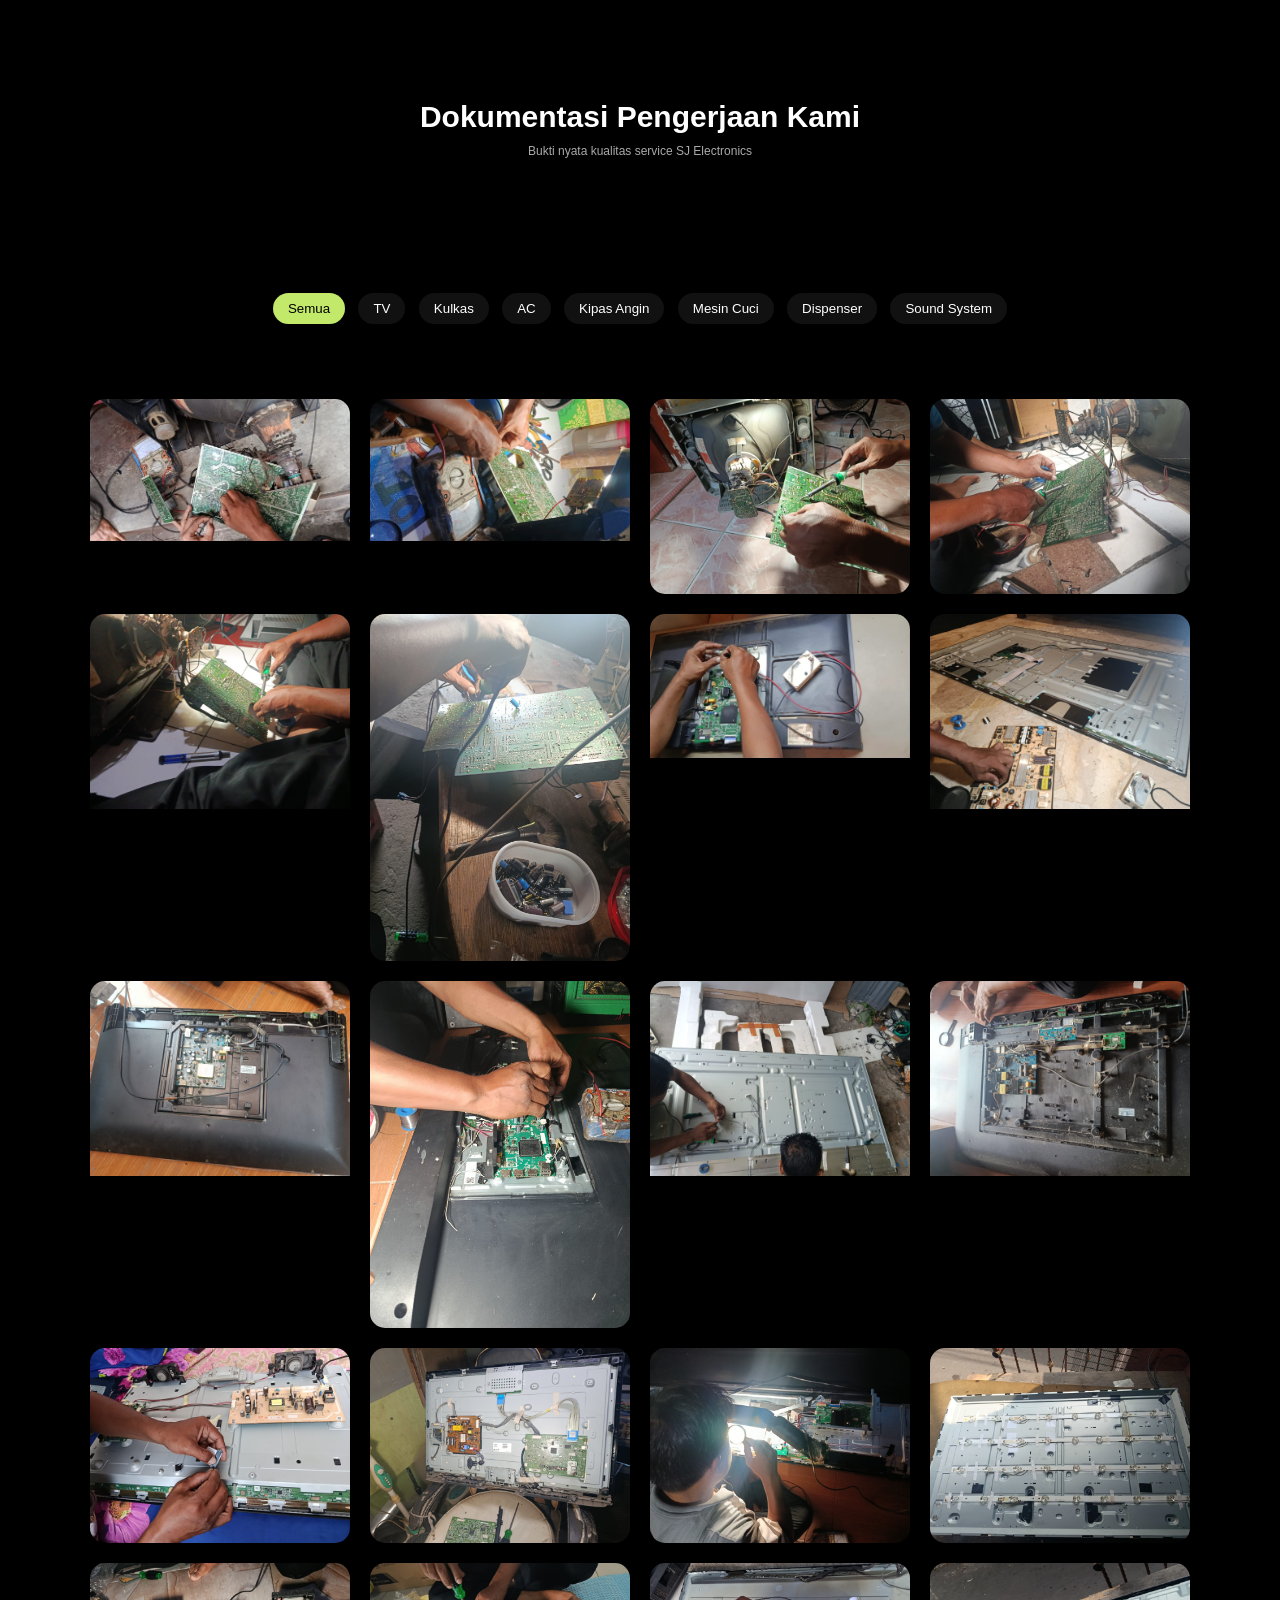
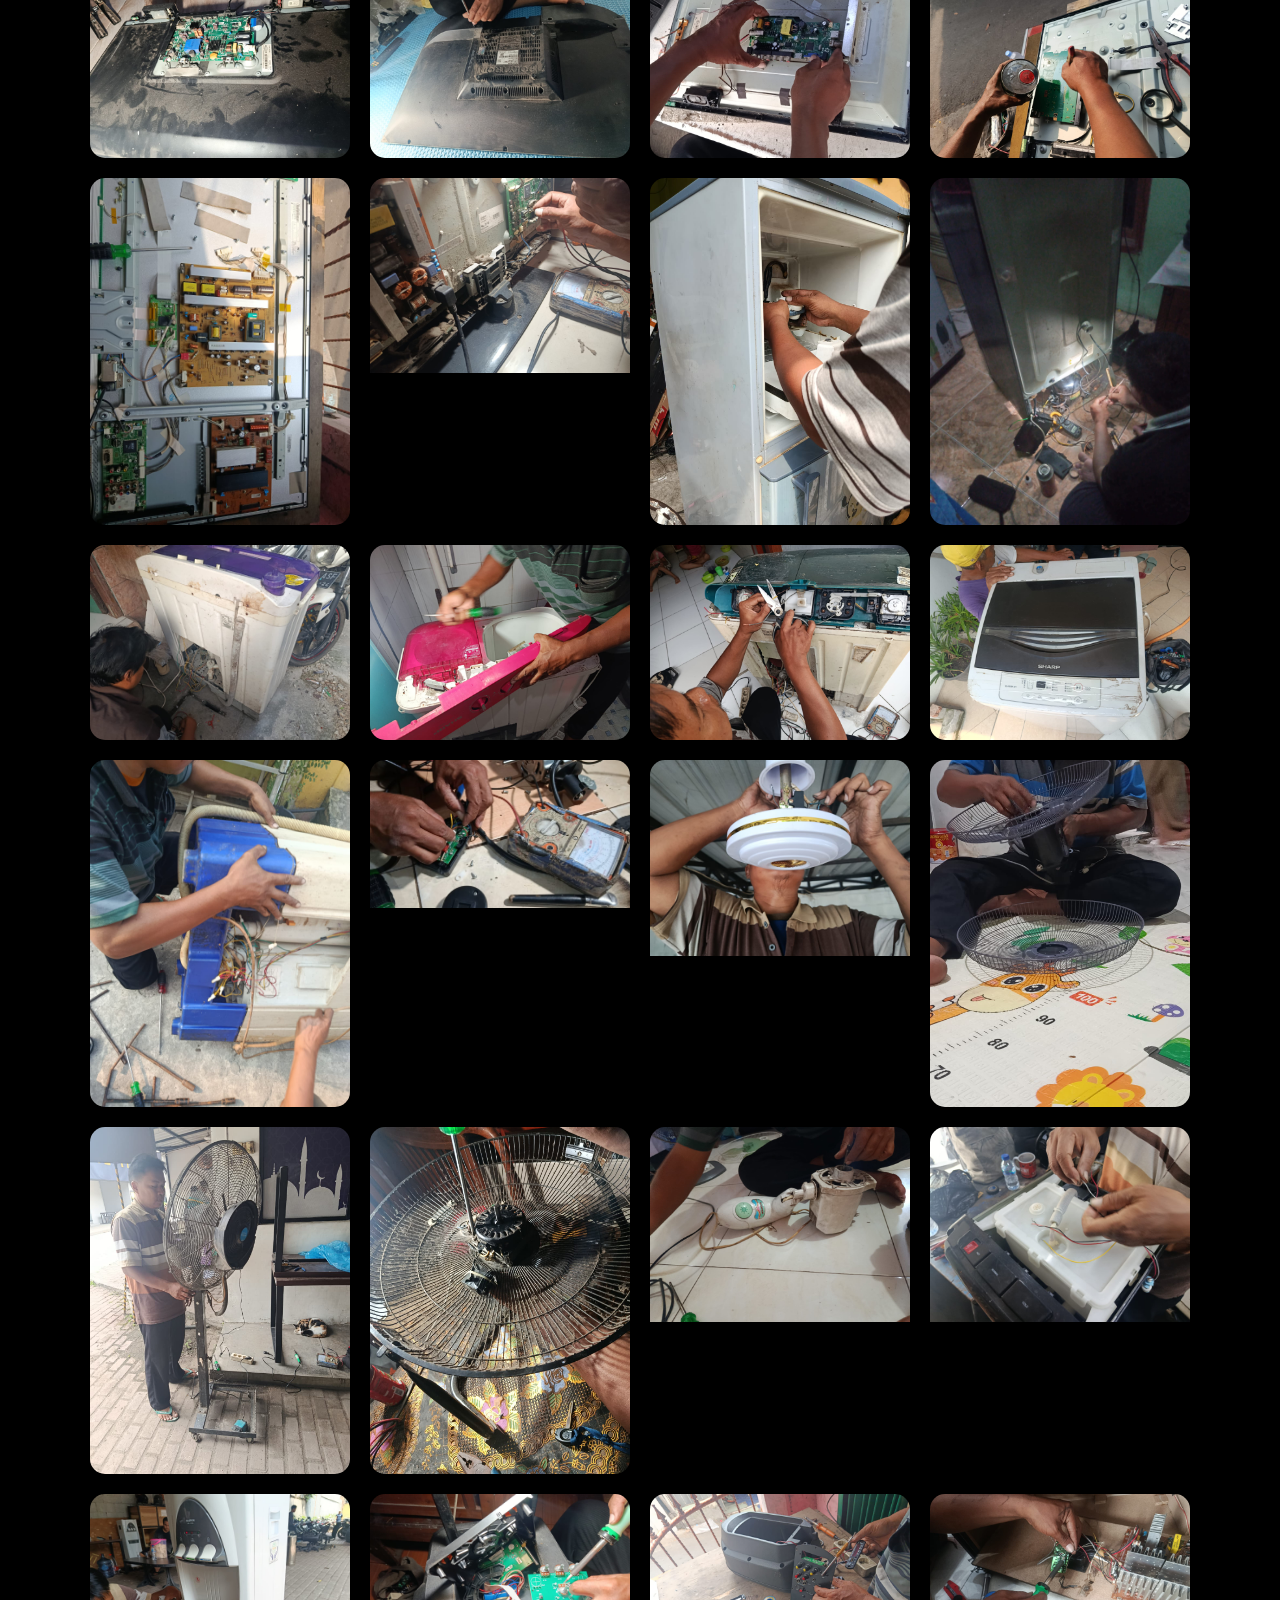
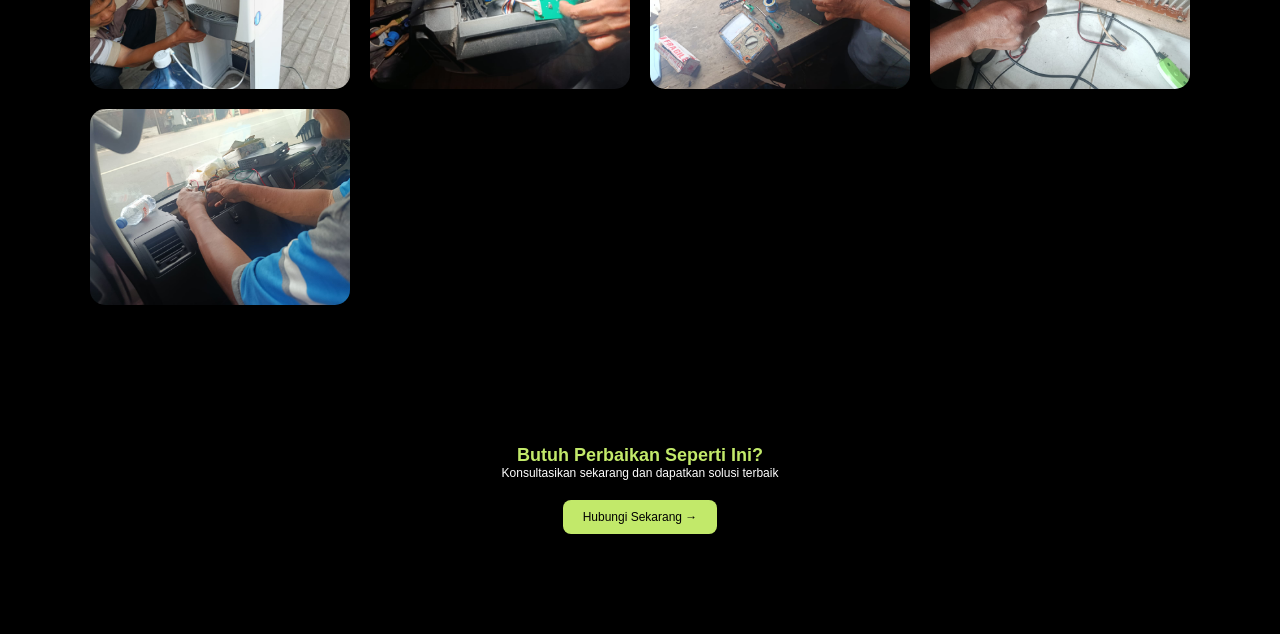
<file: portfolio.html>
<!DOCTYPE html>
<html lang="id">
<head>
  <meta charset="UTF-8">
  <meta name="viewport" content="width=device-width, initial-scale=1.0">

  <title>Portofolio - SJ Electronics</title>

  <link rel="stylesheet" href="css/style.css">
  <link rel="stylesheet" href="css/portfolio.css">
</head>

<body class="portfolio-page">

<!-- HERO -->
<section class="portfolio-hero">
  <h1>Dokumentasi Pengerjaan Kami</h1>
  <p>Bukti nyata kualitas service SJ Electronics</p>
</section>


<section class="portfolio-filter">
  <button class="active" data-filter="all">Semua</button>
  <button data-filter="tv">TV</button>
  <button data-filter="kulkas">Kulkas</button>
  <button data-filter="ac">AC</button>
  <button data-filter="kipasangin">Kipas Angin</button>
  <button data-filter="mesincuci">Mesin Cuci</button>
  <button data-filter="dispenser">Dispenser</button>
  <button data-filter="soundsystem">Sound System</button>
</section>


<section class="portfolio-grid">

  <div class="portfolio-item tv">
    <img src="img/tv-t1.jpeg">
    <div class="overlay">
      <h3>Service TV Tabung</h3>
      <p>Mati total</p>
    </div>
  </div>

  <div class="portfolio-item tv">
    <img src="img/tv-t2.jpeg">
    <div class="overlay">
      <h3>Service TV Tabung</h3>
      <p>Ada gambar tidak ada suara</p>
    </div>
  </div>

  <div class="portfolio-item tv">
    <img src="img/tv-t3.jpeg">
    <div class="overlay">
      <h3>Service TV Tabung</h3>
      <p>Standby</p>
    </div>
  </div>

  <div class="portfolio-item tv">
    <img src="img/tv-t4.jpeg">
    <div class="overlay">
      <h3>Service TV Tabung</h3>
      <p>Tidak ada gambar</p>
    </div>
  </div>

  <div class="portfolio-item tv">
    <img src="img/tv-t5.jpeg">
    <div class="overlay">
      <h3>Service TV Tabung</h3>
      <p>Mati total</p>
    </div>
  </div>

  <div class="portfolio-item tv">
    <img src="img/tv-t6.jpeg">
    <div class="overlay">
      <h3>Service TV Tabung</h3>
      <p>Tidak menyala, saat dicolok restart</p>
    </div>
  </div>

  <div class="portfolio-item tv">
    <img src="img/tv-l1.jpeg">
    <div class="overlay">
      <h3>Service TV LED/LCD</h3>
      <p>Lampu backlight mati</p>
    </div>
  </div>

  <div class="portfolio-item tv">
    <img src="img/tv-l2.jpeg">
    <div class="overlay">
      <h3>Service TV LED/LCD</h3>
      <p>Mati total</p>
    </div>
  </div>

  <div class="portfolio-item tv">
    <img src="img/tv-l3.jpeg">
    <div class="overlay">
      <h3>Service TV LED/LCD</h3>
      <p>Tidak ada suara</p>
    </div>
  </div>

  <div class="portfolio-item tv">
    <img src="img/tv-l4.jpeg">
    <div class="overlay">
      <h3>Service TV LED/LCD</h3>
      <p>Tidak ada gambar ada suara</p>
    </div>
  </div>

  <div class="portfolio-item tv">
    <img src="img/tv-l5.jpeg">
    <div class="overlay">
      <h3>Service TV LED/LCD</h3>
      <p>Ganti lampu backlight</p>
    </div>
  </div>

  <div class="portfolio-item tv">
    <img src="img/tv-l6.jpeg">
    <div class="overlay">
      <h3>Service TV LED/LCD</h3>
      <p>Layar bergaris hijau</p>
    </div>
  </div>

  <div class="portfolio-item tv">
    <img src="img/tv-l7.jpeg">
    <div class="overlay">
      <h3>Service TV LED/LCD</h3>
      <p>Layar blank hitam</p>
    </div>
  </div>

  <div class="portfolio-item tv">
    <img src="img/tv-l8.jpeg">
    <div class="overlay">
      <h3>Service TV LED/LCD</h3>
      <p>Mati total</p>
    </div>
  </div>

  <div class="portfolio-item tv">
    <img src="img/tv-l9.jpeg">
    <div class="overlay">
      <h3>Service TV LED/LCD</h3>
      <p>Layar blank hitam</p>
    </div>
  </div>

  <div class="portfolio-item tv">
    <img src="img/tv-l10.jpeg">
    <div class="overlay">
      <h3>Service TV LED/LCD</h3>
      <p>Ganti lampu backlight</p>
    </div>
  </div>

  <div class="portfolio-item tv">
    <img src="img/tv-l11.jpeg">
    <div class="overlay">
      <h3>Service TV LED/LCD</h3>
      <p>Hidup lalu mati dan berulang</p>
    </div>
  </div>

  <div class="portfolio-item tv">
    <img src="img/tv-l12.jpeg">
    <div class="overlay">
      <h3>Service TV LED/LCD</h3>
      <p>Lampu standby mati</p>
    </div>
  </div>

  <div class="portfolio-item tv">
    <img src="img/tv-l13.jpeg">
    <div class="overlay">
      <h3>Service TV LED/LCD</h3>
      <p>Tidak ada gambar</p>
    </div>
  </div>

  <div class="portfolio-item tv">
    <img src="img/tv-l14.jpeg">
    <div class="overlay">
      <h3>Service TV LED/LCD</h3>
      <p>Standby</p>
    </div>
  </div>

  <div class="portfolio-item tv">
    <img src="img/tv-l15.jpeg">
    <div class="overlay">
      <h3>Service TV LED/LCD</h3>
      <p>Lampu indikator berkedip</p>
    </div>
  </div>

  <div class="portfolio-item tv">
    <img src="img/tv-l16.jpeg">
    <div class="overlay">
      <h3>Service TV LED/LCD</h3>
      <p>Tidak ada suara</p>
    </div>
  </div>

  <div class="portfolio-item kulkas">
    <img src="img/kulkas1.jpeg">
    <div class="overlay">
      <h3>Service Kulkas</h3>
      <p>Kipas atas tidak berfungsi</p>
    </div>
  </div>

  <div class="portfolio-item kulkas">
    <img src="img/kulkas2.jpeg">
    <div class="overlay">
      <h3>Service Kulkas</h3>
      <p>Frezer tidak beku</p>
    </div>
  </div>

  <div class="portfolio-item mesincuci">
    <img src="img/mesincuci1.jpeg">
    <div class="overlay">
      <h3>Service Mesin Cuci</h3>
      <p>Tidak berputar</p>
    </div>
  </div>

  <div class="portfolio-item mesincuci">
    <img src="img/mesincuci2.jpeg">
    <div class="overlay">
      <h3>Service Mesin Cuci</h3>
      <p>Timer tidak berfungsi</p>
    </div>
  </div>

  <div class="portfolio-item mesincuci">
    <img src="img/mesincuci3.jpeg">
    <div class="overlay">
      <h3>Service Mesin Cuci</h3>
      <p>Pengering tidak berputar</p>
    </div>
  </div>

  <div class="portfolio-item mesincuci">
    <img src="img/mesincuci4.jpeg">
    <div class="overlay">
      <h3>Service Mesin Cuci</h3>
      <p>Pengering tidak berputar</p>
    </div>
  </div>

  <div class="portfolio-item mesincuci">
    <img src="img/mesincuci5.jpeg">
    <div class="overlay">
      <h3>Service Mesin Cuci</h3>
      <p>Ganti dinamo pengering</p>
    </div>
  </div>

  <div class="portfolio-item kipasangin">
    <img src="img/kipas1.jpeg">
    <div class="overlay">
      <h3>Service Kipas Angin</h3>
      <p>Mati total</p>
    </div>
  </div>

  <div class="portfolio-item kipasangin">
    <img src="img/kipas2.jpeg">
    <div class="overlay">
      <h3>Service Kipas Angin</h3>
      <p>Instalasi kipas baru</p>
    </div>
  </div>

  <div class="portfolio-item kipasangin">
    <img src="img/kipas3.jpeg">
    <div class="overlay">
      <h3>Service Kipas Angin</h3>
      <p>Ganti dinamo</p>
    </div>
  </div>

  <div class="portfolio-item kipasangin">
    <img src="img/kipas4.jpeg">
    <div class="overlay">
      <h3>Service Kipas Angin</h3>
      <p>Mati total</p>
    </div>
  </div>

  <div class="portfolio-item kipasangin">
    <img src="img/kipas5.jpeg">
    <div class="overlay">
      <h3>Service Kipas Angin</h3>
      <p>Menyala tapi tidak berputar</p>
    </div>
  </div>

  <div class="portfolio-item kipasangin">
    <img src="img/kipas6.jpeg">
    <div class="overlay">
      <h3>Service Kipas Angin</h3>
      <p>Mati total</p>
    </div>
  </div>

  <div class="portfolio-item dispenser">
    <img src="img/dispenser1.jpeg">
    <div class="overlay">
      <h3>Service Dispenser</h3>
      <p>Pompa tidak menyala</p>
    </div>
  </div>

  <div class="portfolio-item dispenser">
    <img src="img/dispenser2.jpeg">
    <div class="overlay">
      <h3>Service Dispenser</h3>
      <p>Selang pompa bocor</p>
    </div>
  </div>

  <div class="portfolio-item soundsystem">
    <img src="img/soundsystem1.jpeg">
    <div class="overlay">
      <h3>Service Sound System</h3>
      <p>Suara tidak stabil</p>
    </div>
  </div>

  <div class="portfolio-item soundsystem">
    <img src="img/soundsystem2.jpeg">
    <div class="overlay">
      <h3>Service Sound System</h3>
      <p>Connector bluetooth mati</p>
    </div>
  </div>

  <div class="portfolio-item soundsystem">
    <img src="img/soundsystem3.jpeg">
    <div class="overlay">
      <h3>Service Sound System</h3>
      <p>Tidak ada suara</p>
    </div>
  </div>

  <div class="portfolio-item soundsystem">
    <img src="img/soundsystem4.jpeg">
    <div class="overlay">
      <h3>Service Sound System</h3>
      <p>Ampli mobil mati</p>
    </div>
  </div>

</section>


<section class="portfolio-cta">
  <h2>Butuh Perbaikan Seperti Ini?</h2>
  <p>Konsultasikan sekarang dan dapatkan solusi terbaik</p>

  <a href="kontak.html">Hubungi Sekarang →</a>
</section>

<script>

const filterButtons =
document.querySelectorAll(".portfolio-filter button");
const portfolioItems =
document.querySelectorAll(".portfolio-item");

filterButtons.forEach(button => {
  button.addEventListener("click", () => {
    
    // hapus active
    filterButtons.forEach(btn =>
      btn.classList.remove("active"));

    // tambah active
    button.classList.add("active");

    const filter = button.dataset.filter;

    portfolioItems.forEach(item => {
      if(filter === "all") {
        item.style.display = "block";
      }

      else
      if(item.classList.contains(filter)) {
        item.style.display = "block";
      }

      else {
        item.style.display = "none";
      }
    });
  });
});
</script>

</body>
</html>
</file>
<file: css/style.css>
:root {
  --primary: #c2e96a;
  --bgdark: #010101;
  --bgabu: #737373;
}

* {
  margin: 0;
  padding: 0;
  box-sizing: border-box;
  outline: none;
  border: none;
  text-decoration: none;
}

html {
  scroll-behavior: smooth;
}

body {
  font-family: "Poppins", sans-serif;
  background-color: var(--bgdark);
  color: #fff;
}

body.no-scroll {
  overflow: hidden;
}

/* Navbar */
.navbar {
  display: flex;
  justify-content: space-between;
  align-items: center;
  padding: 1.4rem 7%;
  background-color: rgb(1, 1, 1, 0.8);
  border-bottom: 1px solid var(--primary);
  position: fixed;
  top: 0;
  left: 0;
  right: 0;
  z-index: 9999;
}

.navbar .navbar-logo {
  font-size: 2rem;
  font-weight: 700;
  color: #fff;
  font-style: italic;
}

.navbar img {
  max-width: 10rem;
  max-hight: 4.5rem;
}

.navbar .navbar-nav a {
  color: #fff;
  display: inline-block;
  font-size: 1.1rem;
  margin: 0 1rem;
}

.navbar .navbar-nav a:hover {
  color: var(--primary);
}

.navbar .navbar-nav a::after {
  content: "";
  display: block;
  padding-bottom: 0.5rem;
  border-bottom: 0.1rem solid var(--primary);
  transform: scaleX(0);
  transition: 0.2s linear;
}

.navbar .navbar-nav a:hover::after {
  transform: scaleX(0.5);
}

/* container */
.navbar-nav .dropdown {
  position: relative;
  display: inline-block;
}

/* menu hidden default */
.navbar-nav .dropdown-menu {
  display: none;
  position: absolute;
  top: 100%;
  left: 0;
  background: #111;
  min-width: 180px;
  border-radius: 6px;
  z-index: 999;
}

/* isi menu */
.navbar-nav .dropdown-menu a {
  display: block;
  padding: 10px;
  color: white;
}

/* saat aktif */
.navbar-nav .dropdown.active .dropdown-menu {
  display: block;
}

/* arrow animasi */
.arrow {
  margin-left: 5px;
  transition: 0.3s;
}

/* arrow rotate saat aktif */
.dropdown.active .arrow {
  transform: rotate(180deg);
}

.navbar .navbar-extra a {
  color: #fff;
  margin: 0 0.5rem;
}

.navbar .navbar-extra a:hover {
  color: var(--primary);
}

#menu {
  display: none;
}

/* Hero Section */
.hero {
  min-height: 100vh;
  display: flex;
  align-items: center;
  background-repeat: no-repeat;
  background-size: cover;
  background-position: center;
  position: relative;
}

.hero::after {
  content: "";
  display: block;
  position: absolute;
  width: 100%;
  height: 30%;
  bottom: 0;
  background: linear-gradient(0deg, rgba(1, 1, 3, 1) 8%, rgba(255, 255, 255, 0) 50%);
}

.hero .content {
    padding: 1.4rem 7%;
    max-width: 60rem;
}

.hero .content h1 {
    font-size: 3em;
    color: #ffffff;
    text-shadow: 1px 1px 3px rgba(1, 1, 3, 0.5);
    line-height: 1.2;
}

.hero .content span {
    color: var(--primary);
}

.hero .content p {
    font-size: 1.2rem;
    margin-top: 1rem;
    line-height: 1.4;
    font-weight: bold;
}

.hero .content .cta {
    margin-top: 1rem;
    display: inline-block;
    padding: 1rem 3rem;
    font-size: 1.4rem;
    color: #ffffff;
    background-color: var(--primary);
    border-radius: 0.5rem;
    box-shadow: 1px 1px 3px rgba(1, 1, 3, 0.5);
}

/* About & Layanan Section */
.about,
.layanan,
.contact {
  padding: 8rem 7% 1.4rem;
}

.about h2,
.layanan h2,
.contact h2 {
  text-align: center;
  font-size: 2.6rem;
  margin-bottom: 3rem;
}

.about h2 span,
.layanan h2 span,
.contact h2 span {
  color: var(--primary);
}

.about .row {
  display: flex;
}

.about .row .about-img {
  flex: 1 1 45rem;
}

.about .row .about-img img {
  width: 100%;
}

.about .row .content {
  flex: 1 1 35rem;
  padding: 0 1rem;
}

.about .row .content h3 {
  font-size: 1.8rem;
  margin-bottom: 1rem;
}

.about .row .content p {
  margin-bottom: 0.8rem;
  font-size: 1.1rem;
  font-weight: 400;
  line-height: 1.6;
}

/* Menu Section */
.layanan h2,
.contact h2 {
  margin-bottom: 1rem;
}

.layanan p,
.contact p {
  font-size: 1.1rem;
  text-align: center;
  max-width: 30rem;
  margin: auto;
  color: #fff;
  font-weight: 300;
  line-height: 1.6;
}

.layanan .row {
  display: grid;
  grid-template-columns: repeat(4, 1fr);
  margin-top: 5rem;
  gap: 20px;
  justify-content: center;
}

.layanan .row .layanan-card {
  text-align: center;
  padding-bottom: 4rem;
}

.layanan .row .layanan-card img {
  border-radius: 50%;
  width: 60%;
}

.layanan .row .layanan-card .layanan-card-title {
  margin: 1.5rem auto 0.5rem;
}

.layanan .row .layanan-card p {
  font-size: 1rem;
  max-width: 15rem;
}

.layanan .row .layanan-card a {
  color: #fff;
}

.layanan .row .layanan-card a:hover {
  color: var(--primary);
}

.layanan .row .layanan-card a:hover::after {
  content: "";
  display: block;
  padding-bottom: 0.5rem;
  border-bottom: 0.1rem solid var(--primary);
  transform: scaleX(0);
  transition: 0.2s linear;
}

.layanan .row .layanan-card a:hover::after {
  transform: scaleX(0.2);
}

.why-container {
  display: grid;
  grid-template-columns: repeat(4, 1fr);
  gap: 20px;
  margin-top: 2rem;
}

.why-card {
  background: #111;
  padding: 20px;
  border-radius: 10px;
  text-align: center;
  transition: 0.3s;
  border: 1px solid #333;
}

.why-card h3 {
  color: var(--primary);
  margin-bottom: 10px;
}

.why-card p {
  font-size: 0.9rem;
  line-height: 1.4;
}

.why-card:hover {
  transform: translateY(-5px);
  border: 1px solid var(--primary);
}

.proof {
  margin-top: 5rem;
  height: 400px;
  background: url("../img/home.jpg") center/cover;
  position: relative;
}

.proof-overlay {
  background: rgba(0,0,0,0.6);
  height: 100%;
  color: white;
  display: flex;
  flex-direction: column;
  justify-content: center;
  align-items: center;
  position: relative;
}

.proof-controls {
  margin-top: 20px;
}

.proof-controls span {
  font-size: 30px;
  justify-content: space-evenly;
  margin: 0 10px;
  cursor: pointer;
}

.proof .proof-controls .prev,
.proof .proof-controls .next {
position: absolute;
top: 50%;
font-size: 30px;
cursor: pointer;
padding: 100px;
transform: translateY(-50%);
}

.proof .proof-controls .prev {
  left: 20px;
}

.proof .proof-controls .next {
  right: 20px;
}

.proof-cta {
  padding: 100px 7%;
  display: flex;
  justify-content: center;
  text-align: center;
}

.proof-box {
  max-width: 700px;
  padding: 40px;
  border-radius: 15px;

  background: rgba(255,255,255,0.03);
  backdrop-filter: blur(10px);

  border: 1px solid rgba(255,255,255,0.1);

  transition: 0.3s;
  box-shadow: 0 0 30px rgba(0,255,100,0.05);
}

.proof-box:hover {
  transform: translateY(-5px);
  border: 1px solid var(--primary);
}

.proof-box h2 {
  font-size: 2.2rem;
  margin-bottom: 15px;
  color: var(--primary);
}

.proof-box p {
  color: #ccc;
  line-height: 1.6;
  margin-bottom: 25px;
}

.btn-proof {
  display: inline-block;
  padding: 12px 25px;
  background: var(--primary);
  color: #000;
  border-radius: 6px;
  font-weight: bold;
  transition: 0.3s;
}

.btn-proof:hover {
  opacity: 0.8;
}

.dots {
  position: absolute;
  bottom: 20px;
}

.dot {
  height: 10px;
  width: 10px;
  margin: 5px;
  display: inline-block;
  background: #bbb;
  border-radius: 50%;
  cursor: pointer;
}

.dot.active {
  background: var(--primary);
}

/* Contact Section */
.contact .row {
  display: flex;
  margin-top: 2rem;
  background-color: #222;
}

.contact .row .map {
  flex: 1 1 45rem;
  width: 60%;
  object-fit: cover;
}

.contact .row .kontak {
  flex: 1 1 45rem;
  padding: 3rem 2rem;
  text-align: center;
}

.contact .row .kontak .input-group {
  display: flex;
  align-items: center;
  margin-top: 1rem;
  background-color: var(--bgdark);
  border: 1px solid #eee;
  padding-left: 2rem;
}

.contact .row .kontak .input-group input {
  width: 60%;
  padding: 2rem;
  font-size: 1rem;
  background: none;
  color: #fff;
}

.contact .row .kontak .btn {
  margin-top: 3rem;
  display: inline-block;
  padding: 1rem 3rem;
  font-size: 1rem;
  color: #fff;
  background-color: var(--primary);
  cursor: pointer;
}

.input-group {
  padding: 1rem;
}

.contact-page {
  padding: 100px 7% 50px;
  text-align: center;
}

.contact-page h2 {
  font-size: 2.5rem;
}

.subtitle {
  margin-top: 10px;
  color: #ccc;
}

.contact-wrapper {
  display: flex;
  gap: 40px;
  margin-top: 40px;
}

.contact-left {
  flex: 1;
}

.contact-right {
  flex: 1;
}

.contact-right form {
  width: 100%;
}

.contact-box {
  display: flex;
  align-items: center;
  border: 1px solid #444;
  padding: 15px;
  margin-bottom: 15px;
}

.contact-box i {
  margin-right: 10px;
  color: var(--primary);
}

.contact-right input,
.contact-right select,
.contact-right textarea {
  display: block;     /* 🔥 ini kunci */
  width: 100%;
  padding: 12px;
  margin-bottom: 15px;
  background: #111;
  color: white;
  border: none;
}

/* beda ukuran */
#kendala {
  height: 120px;
}

#pesan {
  height: 80px;
}

.contact-right button {
  width: 100%;
  padding: 12px;
  background: var(--primary);
  border: none;
  cursor: pointer;
}

.map-section {
  margin-top: 50px;
  padding: 0 7%;
}

.map-section iframe {
  width: 100%;
  height: 350px;
  border: none;
}

/* Footer */
footer {
  background-color: var(--bgabu);
  text-align: center;
  padding: 1rem 0 3rem;
  margin-top: 3rem;
}

footer .socials {
  padding: 1rem 0;
}

footer .socials a {
  color: #fff;
  margin: 1rem;
}

footer .socials a:hover,
footer .links a:hover {
  color: var(--primary);
}

footer .links {
  margin-bottom: 1.2rem;
}

footer .links a {
  color: #fff;
  padding: 0.7rem 1rem;
}

footer .socials a:hover::after,
footer .links a:hover::after {
  content: "";
  padding-bottom: 0.5rem;
  border-bottom: 0.1rem solid var(--primary);
  transform: scaleX(0);
  transition: 0.2s linear;
}

footer .socials a:hover::after,
footer .links a:hover::after {
  transform: scaleX(0);
}

footer .credit {
  font-size: 0.8rem;
}

footer .credit a {
  color: var(--bgdark);
  font-weight: 700;
}

/* =====================
   GLOBAL PROFIL
===================== */
.profil-page {
  color: #fff;
}

.container {
  max-width: 1100px;
  margin: auto;
  padding: 0 20px;
}

/* =====================
   HERO
===================== */
.profil-hero-premium {
  padding: 120px 7%;
  position: relative;
  overflow: hidden;
}

/* glow background */
.profil-hero-premium::before {
  content: "";
  position: absolute;
  width: 400px;
  height: 400px;
  background: var(--primary);
  filter: blur(120px);
  opacity: 0.2;
  top: -100px;
  left: -100px;
}

/* image lebih hidup */
.hero-image img {
  width: 420px;
  border-radius: 20px;
  box-shadow: 0 20px 50px rgba(0,0,0,0.6);
}

.hero-container {
  display: flex;
  align-items: center;
  justify-content: space-between;
  gap: 50px;
}

.hero-text h1 {
  font-size: 3rem;
  line-height: 1.2;
}

.hero-text span {
  color: var(--primary);
}

.hero-text p {
  color: #ccc;
  margin: 15px 0;
}

.badge {
  background: rgba(0,255,100,0.1);
  color: var(--primary);
  padding: 5px 12px;
  border-radius: 20px;
  display: inline-block;
  margin-bottom: 10px;
}

/* =====================
   TRUST BOX
===================== */
.trust-section {
  margin-top: -60px;
  padding: 0 7%;
}

.trust-box {
  display: flex;
  gap: 20px;
  padding: 25px;
  border-radius: 15px;
  box-shadow: 0 10px 30px rgba(0,0,0,0.5);
  backdrop-filter: blur(10px);
  background: rgba(255,255,255,0.03);
  border: 1px solid rgba(255,255,255,0.1);
}

.trust-item {
  flex: 1;
  text-align: center;
  transition: 0.3s;
}

.trust-item i {
  color: var(--primary);
  margin-bottom: 10px;
  width: 40px;
  height: 40px;
  stroke: var(--primary);
}

.trust-item:hover {
  transform: translateY(-5px);
  border: 1px solid var(--primary);
}

/* =====================
   INTRO
===================== */
.profil-intro {
  text-align: center;
  padding: 100px 7%;
}

.profil-intro h2 span {
  color: var(--primary);
}

.profil-intro p {
  max-width: 700px;
  margin: 20px auto 0;
  color: #ccc;
  line-height: 1.7;
}

/* =====================
   TIMELINE
===================== */
.timeline {
  padding: 100px 7%;
  text-align: center;
}

.timeline-line {
  display: flex;
  justify-content: space-between;
  margin-top: 40px;
  position: relative;
}

.timeline-line::before {
  content: "";
  position: absolute;
  top: 50%;
  left: 0;
  width: 100%;
  height: 3px;
  background: linear-gradient(to right, transparent, var(--primary), transparent);
}

.timeline-item {
  position: relative;
  z-index: 2;
}

.timeline-item span {
  display: block;
  background: var(--primary);
  color: #000;
  padding: 5px 10px;
  border-radius: 20px;
  margin-bottom: 10px;
  position: relative;
}

.timeline-item span::before {
  content: "";
  position: absolute;
  width: 12px;
  height: 12px;
  background: var(--primary);
  border-radius: 50%;
  top: -20px;
  left: 50%;
  transform: translateX(-50%);
}

/* =====================
   KEUNGGULAN
===================== */
.profil-unggulan {
  padding: 100px 7%;
  text-align: center;
}

.unggulan-grid {
  display: grid;
  grid-template-columns: repeat(4, 1fr);
  gap: 20px;
  margin-top: 40px;
}

.unggulan-card {
  background: #111;
  padding: 20px;
  border-radius: 10px;
  transition: 0.3s;
}

.unggulan-card:hover {
  transform: translateY(-5px);
  border: 1px solid var(--primary);
}

/* =====================
   IMAGE + TEXT
===================== */
.profil-image {
  padding: 100px 7%;
}

.profil-image .container {
  display: flex;
  gap: 40px;
  align-items: center;
}

.img-box {
  position: relative;
}

.img-box::before {
  content: "";
  position: absolute;
  inset: -10px;
  border-radius: 25px;
  border: 1px solid rgba(0,255,100,0.3);
}

.img-box img {
  width: 400px;
  border-radius: 20px;
  position: relative;
  z-index: 2;
}

.text-box h2 {
  margin-bottom: 10px;
}

.text-box p {
  color: #ccc;
}

/* =====================
   CTA
===================== */
.profil-cta {
  padding: 100px 7%;
  text-align: center;
}

.profil-cta-box {
  background: rgba(255,255,255,0.03);
  border: 1px solid rgba(255,255,255,0.1);
  backdrop-filter: blur(10px);
}

.profil-cta-box h2 {
  color: var(--primary);
}

.btn-proof {
  background: var(--primary);
  color: #000;
  padding: 10px 20px;
  border-radius: 8px;
  display: inline-block;
  margin-top: 15px;
}



/* Media Queries */

/* dekstop */
@media (max-width: 2048px) {
  html {
    font-size: 90%;
  }
}

/* Laptop */
@media (max-width: 1448px) {
    html {
        font-size: 75%;
    }
};

/* Tablet */
@media (max-width: 768px) {
  html {
    font-size: 62.5%;
  }

  #menu {
    display: inline-block;
  }

  .navbar .navbar-nav {
    position: absolute;
    top: 100%;
    right: -100%;
    background-color: #fff;
    width: 30rem;
    height: 100vh;
    transition: 0.3s;
    overflow-y: auto;
    -webkit-overflow-scrolling: touch;
  }

  .navbar .navbar-nav.active {
    right: 0;
  }

  .navbar-nav .dropdown {
    display: block;
    width: 100%;
  }

  .navbar-nav .dropdown-menu {
    position: static; /* ❗ penting */
    background: transparent;
    box-shadow: none;
    padding-left: 20px;
  }

  .navbar-nav .dropdown-menu a {
    color: #000;
    padding: 10px 0;
    font-size: 1.6rem;
  }

  /* biar spacing rapi */
  .navbar-nav a,
  .navbar-nav .dropdown-toggle {
    display: block;
    margin: 1rem;
    font-size: 2rem;
    color: #000;
  }

  .navbar .navbar-nav a {
    color: var(--bgdark);
    display: block;
    margin: 1.5rem;
    padding: 0.5rem;
    font-size: 2rem;
  }

  .navbar .navbar-nav a::after {
    transform-origin: 0 0;
  }

  .navbar .navbar-nav a:hover::after {
    transform: scaleX(0.2);
  }

  .about .row {
    flex-wrap: wrap;
  }

  .about .row .about-img img {
    height: 24rem;
    object-fit: cover;
    object-position: center;
  }

  .about .row .content {
    padding: 0;
  }

  .about .row .content h3 {
    margin-top: 1rem;
    font-size: 2rem;
  }

  .about .row .content p {
    font-size: 1.6rem;
  }

  .layanan p {
    font-size: 1.2rem;
  }

  .layanan .row {
    grid-template-columns: repeat(3, 1fr);
    justify-content: center;
  }

  .layanan-card img {
    width: 50%;
  }

  .why-container {
    grid-template-columns: repeat(2, 1fr);
  }

  .contact .row {
    flex-wrap: wrap;
  }

  .contact .row .map {
    height: 25rem;
  }

  .contact .row form {
    padding-top: 0;
  }

  .contact-wrapper {
    flex-direction: column;
  }

  .hero-container,
  .profil-image .container {
    flex-direction: column;
    text-align: center;
  }

  .hero-image img,
  .img-box img {
    width: 100%;
  }

  .unggulan-grid {
    grid-template-columns: repeat(2, 1fr);
  }

  .timeline-line {
    flex-direction: column;
    gap: 30px;
  }

  .timeline-line::before {
    display: none;
  }
}

/* Mobile Phone */
@media (max-width: 768px) {
  html {
    font-size: 62.5%;
  }

  #menu {
    display: inline-block;
  }

  .navbar .navbar-nav {
    position: absolute;
    top: 100%;
    right: -100%;
    background-color: #fff;
    width: 30rem;
    height: 100vh;
    transition: 0.3s;
    overflow-y: auto;
    -webkit-overflow-scrolling: touch;
  }

  .navbar .navbar-nav.active {
    right: 0;
  }

  .navbar-nav .dropdown {
    display: block;
    width: 100%;
  }

  .navbar-nav .dropdown-menu {
    position: static; /* ❗ penting */
    background: transparent;
    box-shadow: none;
    padding-left: 20px;
  }

  .navbar-nav .dropdown-menu a {
    color: #000;
    padding: 10px 0;
    font-size: 1.6rem;
  }

  /* biar spacing rapi */
  .navbar-nav a,
  .navbar-nav .dropdown-toggle {
    display: block;
    margin: 1rem;
    font-size: 2rem;
    color: #000;
  }


  .navbar .navbar-nav a {
    color: var(--bgdark);
    display: block;
    margin: 1.5rem;
    padding: 0.5rem;
    font-size: 2rem;
  }

  .navbar .navbar-nav a::after {
    transform-origin: 0 0;
  }

  .navbar .navbar-nav a:hover::after {
    transform: scaleX(0.2);
  }

  .about .row {
    flex-wrap: wrap;
  }

  .about .row .about-img img {
    height: 24rem;
    object-fit: cover;
    object-position: center;
  }

  .about .row .content {
    padding: 0;
  }

  .about .row .content h3 {
    margin-top: 1rem;
    font-size: 2rem;
  }

  .about .row .content p {
    font-size: 1.6rem;
  }

  .layanan p {
    font-size: 1.4rem;
  }

  .layanan .row {
    grid-template-columns: repeat(3, 1fr);
    justify-content: center;
  }

  .layanan-card img {
    width: 50%;
  }

  .why-container {
    grid-template-columns: repeat(2, 1fr);
  }

  .contact .row {
    flex-wrap: wrap;
  }

  .contact .row .map {
    height: 25rem;
  }

  .contact .row .kontak {
    padding-top: 0;
  }

  .contact-wrapper {
    flex-direction: column;
  }

  .hero-container,
  .profil-image .container {
    flex-direction: column;
    text-align: center;
  }

  .hero-image img,
  .img-box img {
    width: 100%;
  }

  .unggulan-grid {
    grid-template-columns: repeat(2, 1fr);
  }

  .timeline-line {
    flex-direction: column;
    gap: 30px;
  }

  .timeline-line::before {
    display: none;
  }

}
</file>
<file: css/portfolio.css>
/* =====================
   GLOBAL
===================== */
.portfolio-page {
  background: #000;
  color: #fff;
  text-align: center;
}

/* =====================
   HERO
===================== */
.portfolio-hero {
  padding: 100px 20px;
}

.portfolio-hero h1 {
  font-size: 2.5rem;
}

.portfolio-hero p {
  color: #aaa;
  margin-top: 10px;
}

/* =====================
   FILTER
===================== */
.portfolio-filter {
  margin: 30px 0;
}

.portfolio-filter button {
  background: #111;
  border: none;
  color: #fff;
  padding: 8px 15px;
  margin: 5px;
  border-radius: 20px;
  cursor: pointer;
}

.portfolio-filter .active {
  background: var(--primary);
  color: #000;
}

/* =====================
   GRID
===================== */
.portfolio-grid {
  display: grid;
  grid-template-columns: repeat(4, 1fr);
  gap: 20px;
  padding: 40px 7%;
}

/* ITEM */
.portfolio-item {
  position: relative;
  overflow: hidden;
  border-radius: 15px;
  transition: 0.3s;
}

.portfolio-item img {
  width: 100%;
  display: block;
  transition: 0.4s;
}

/* HOVER EFFECT */
.overlay {
  position: absolute;
  inset: 0;
  background: rgba(0,0,0,0.7);
  opacity: 0;
  display: flex;
  flex-direction: column;
  justify-content: center;
  transition: 0.4s;
}

.portfolio-item:hover img {
  transform: scale(1.1);
}

.portfolio-item:hover .overlay {
  opacity: 1;
}

/* =====================
   CTA
===================== */
.portfolio-cta {
  padding: 100px 20px;
}

.portfolio-cta h2 {
  color: var(--primary);
}

.portfolio-cta a {
  display: inline-block;
  margin-top: 20px;
  background: var(--primary);
  color: #000;
  padding: 10px 20px;
  border-radius: 8px;
}

/* =====================
   RESPONSIVE
===================== */
@media (max-width: 768px) {
  .portfolio-grid {
    grid-template-columns: repeat(2, 1fr);
  }
}
</file>
